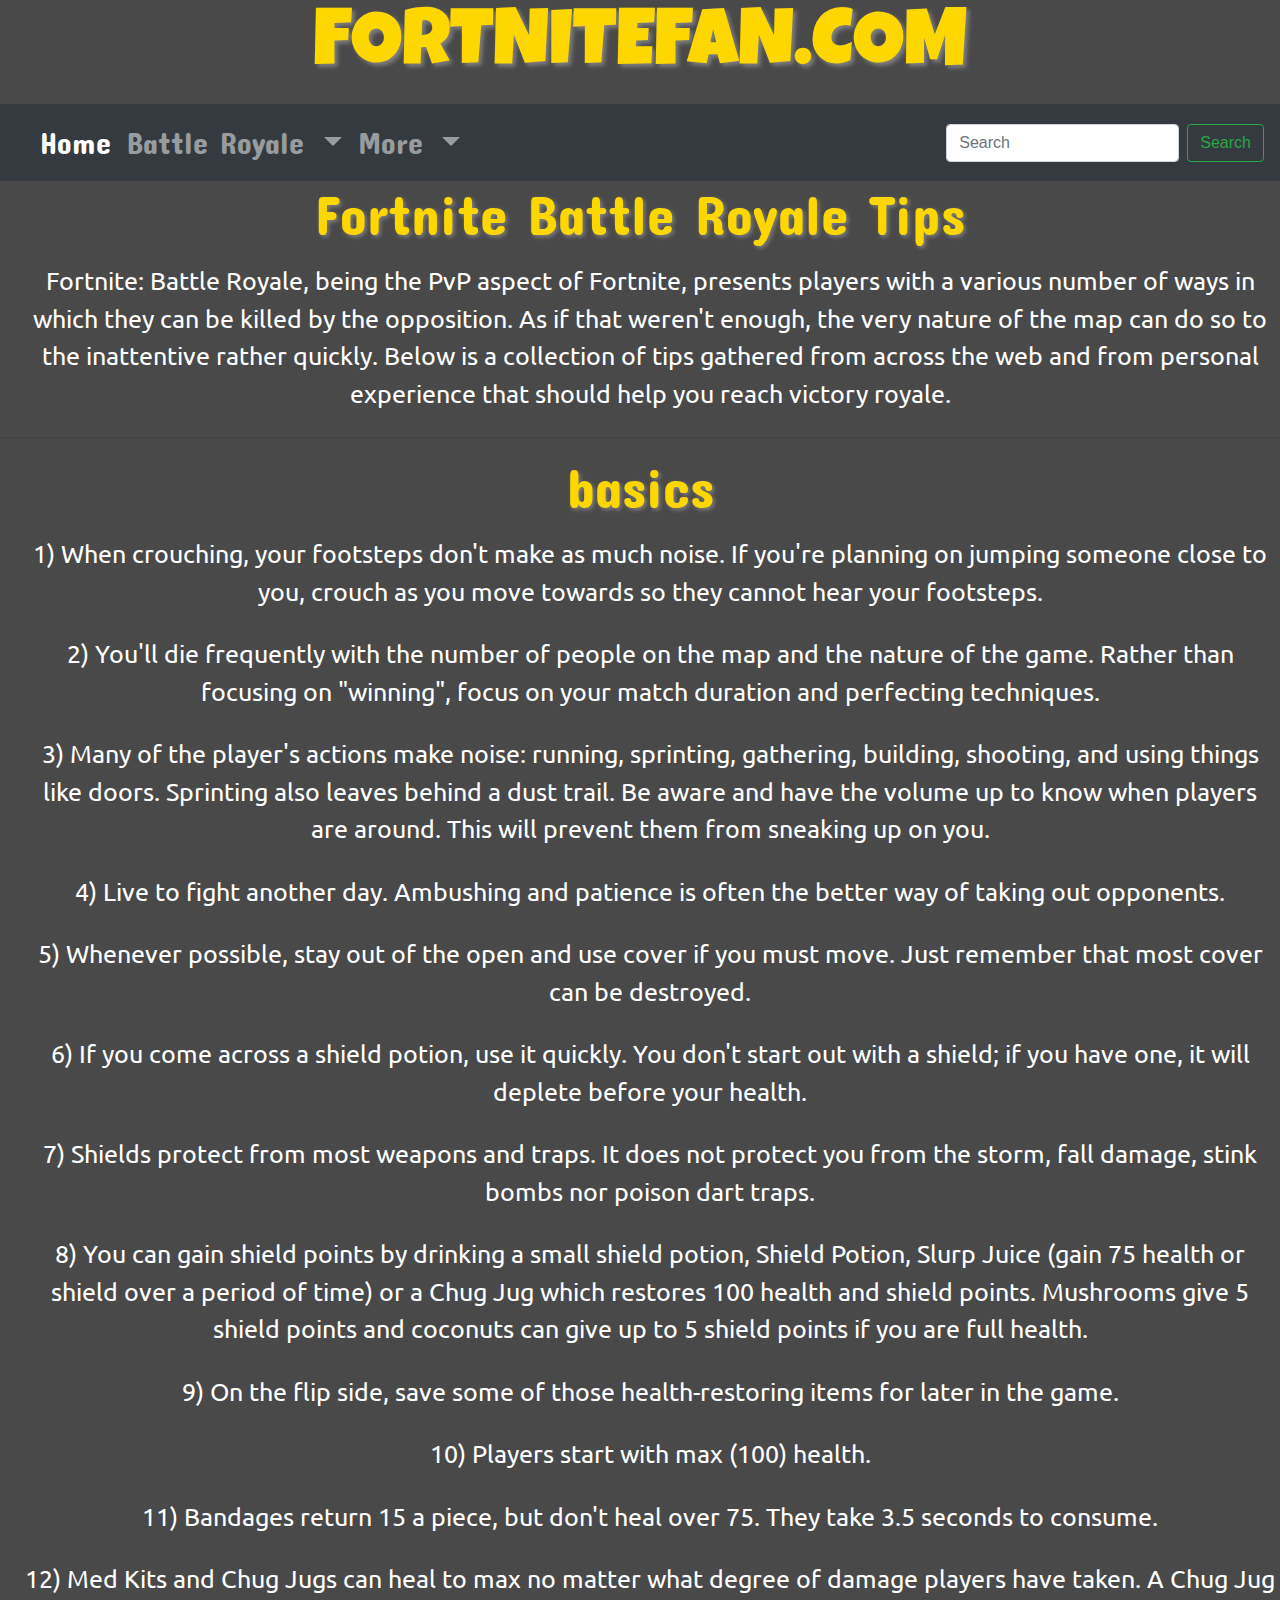
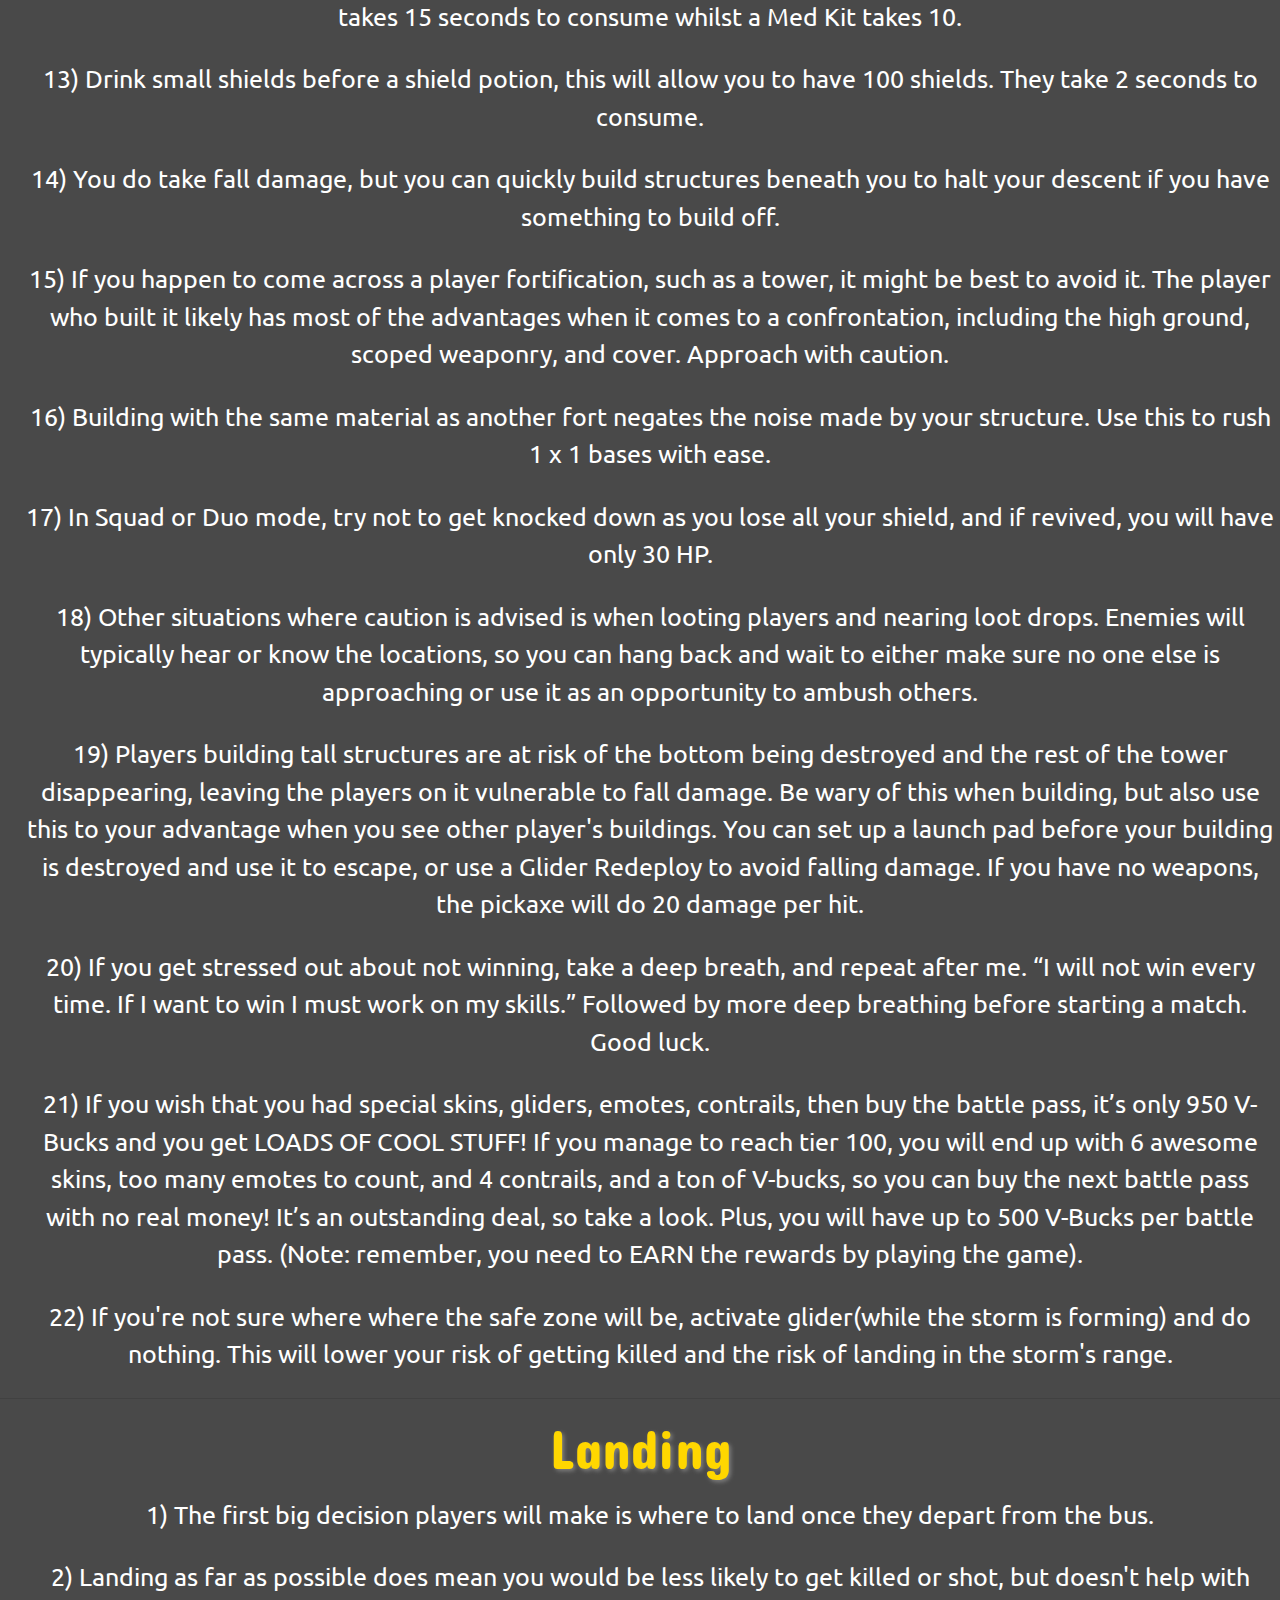
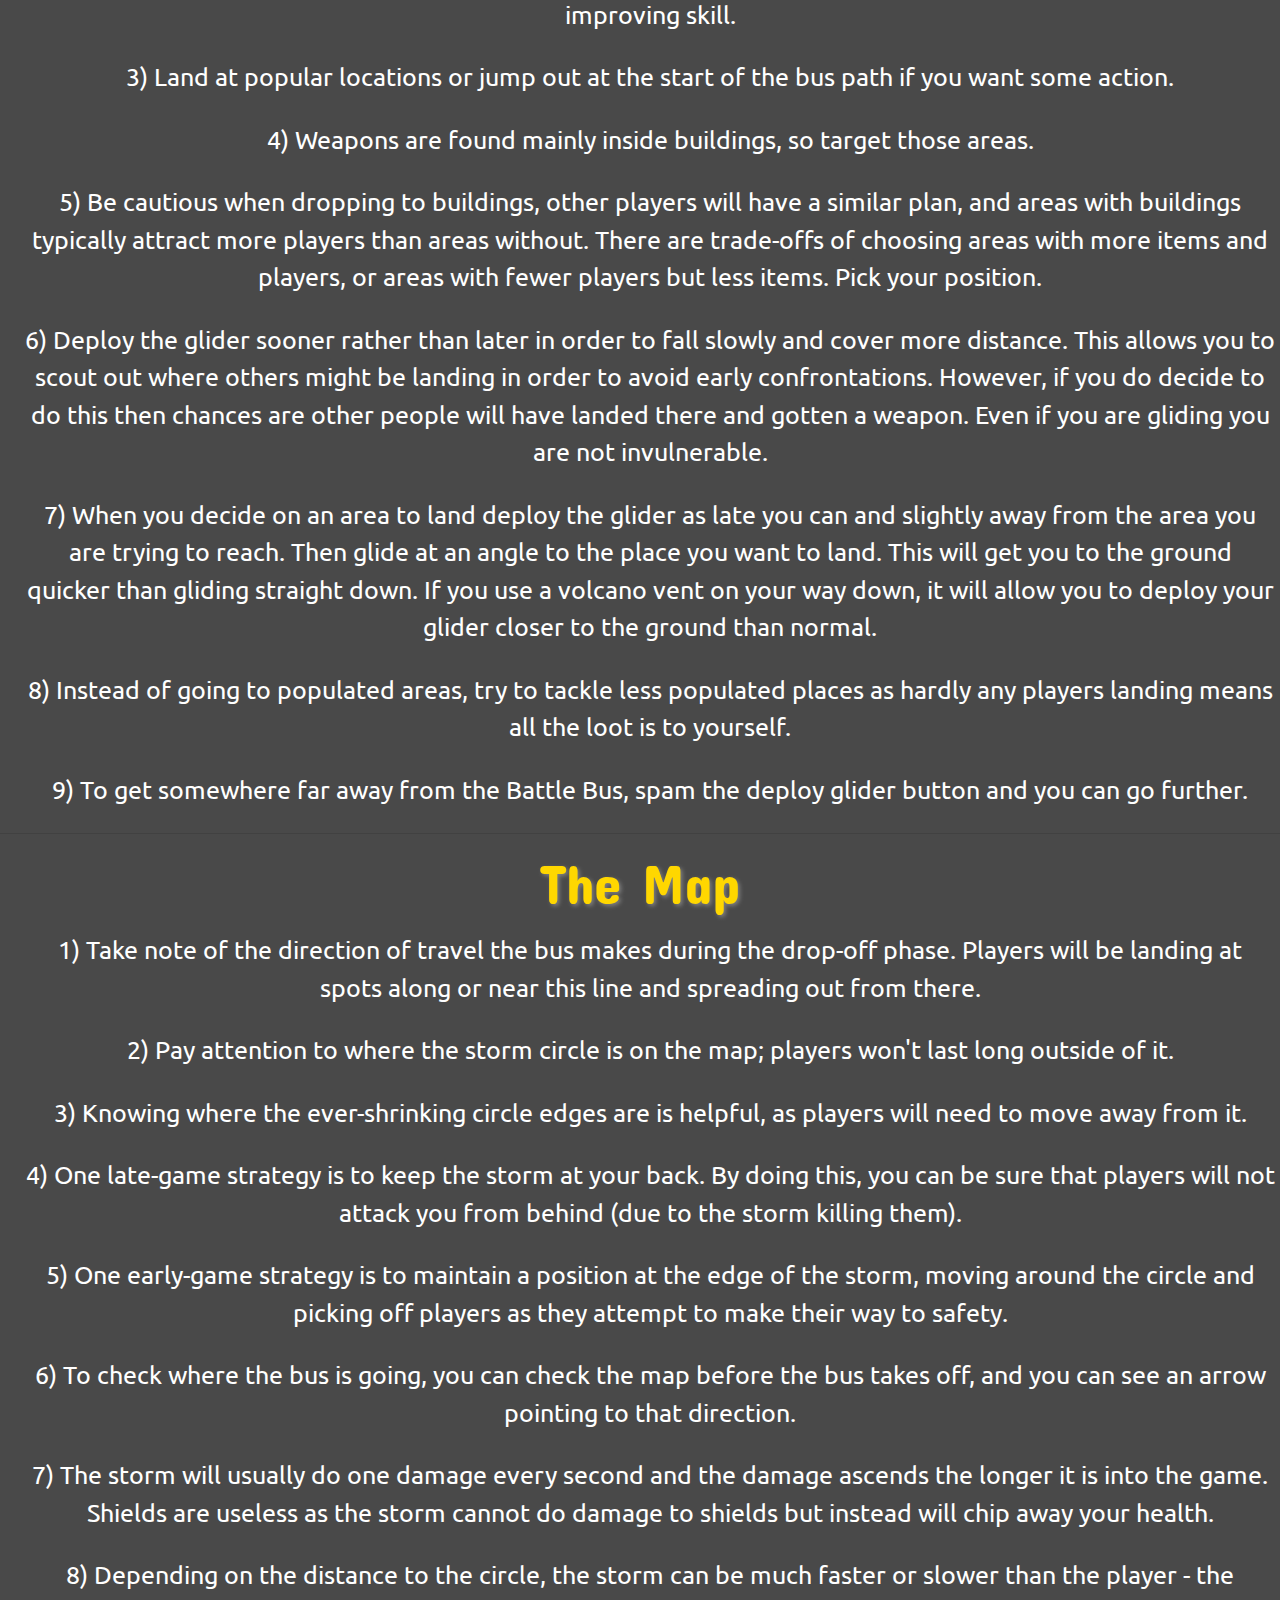
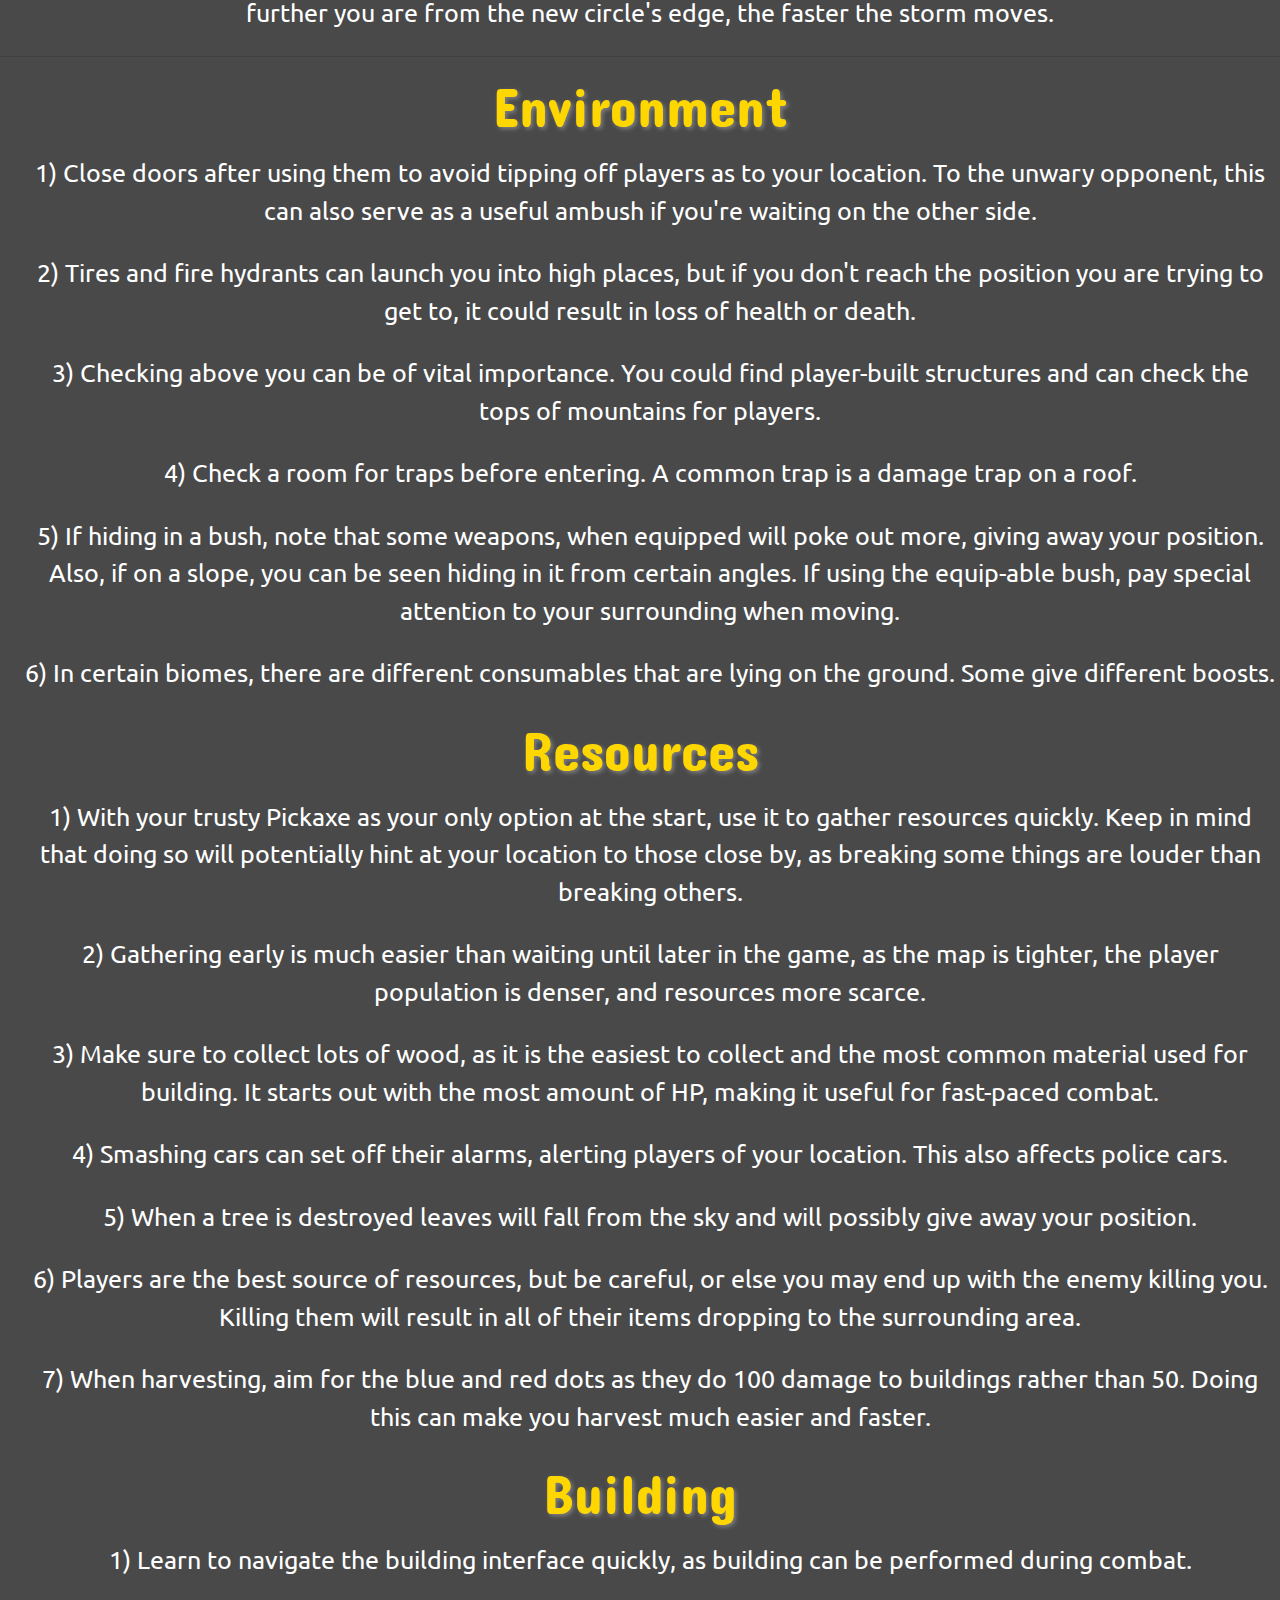
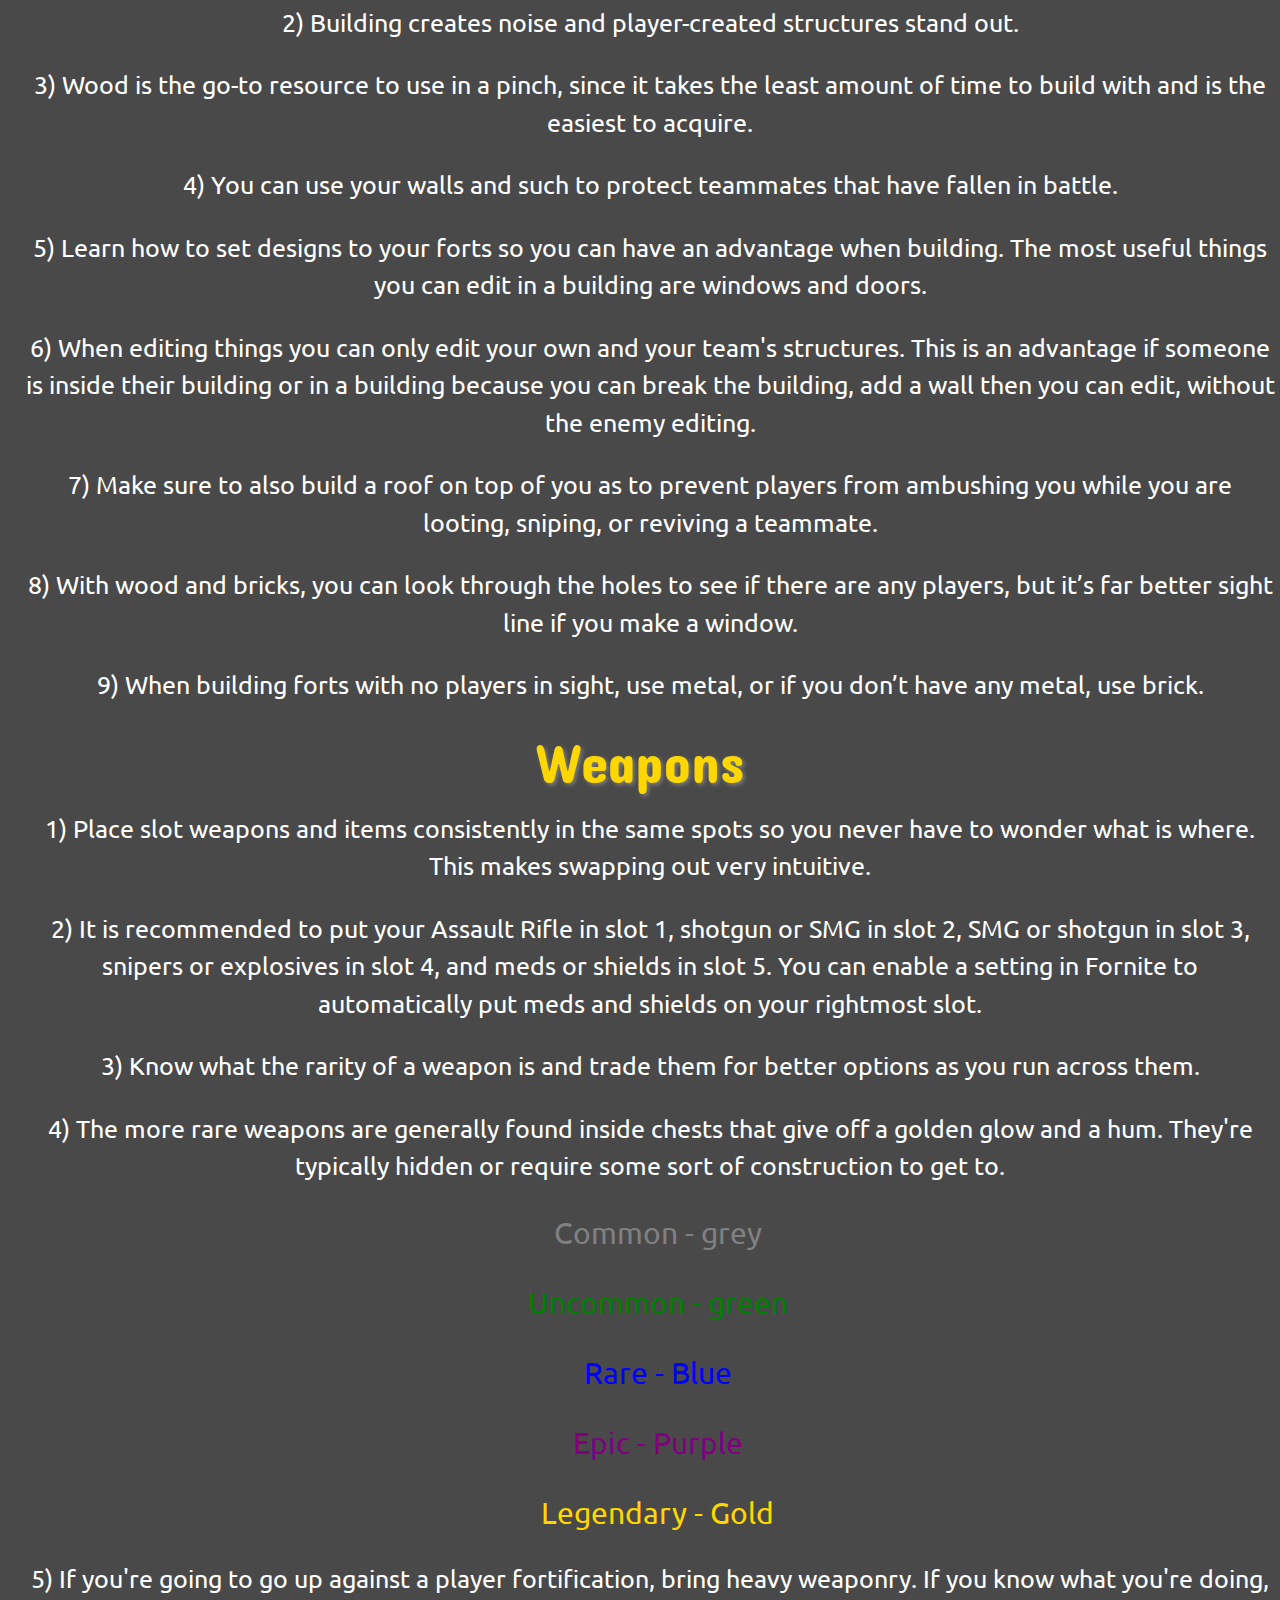
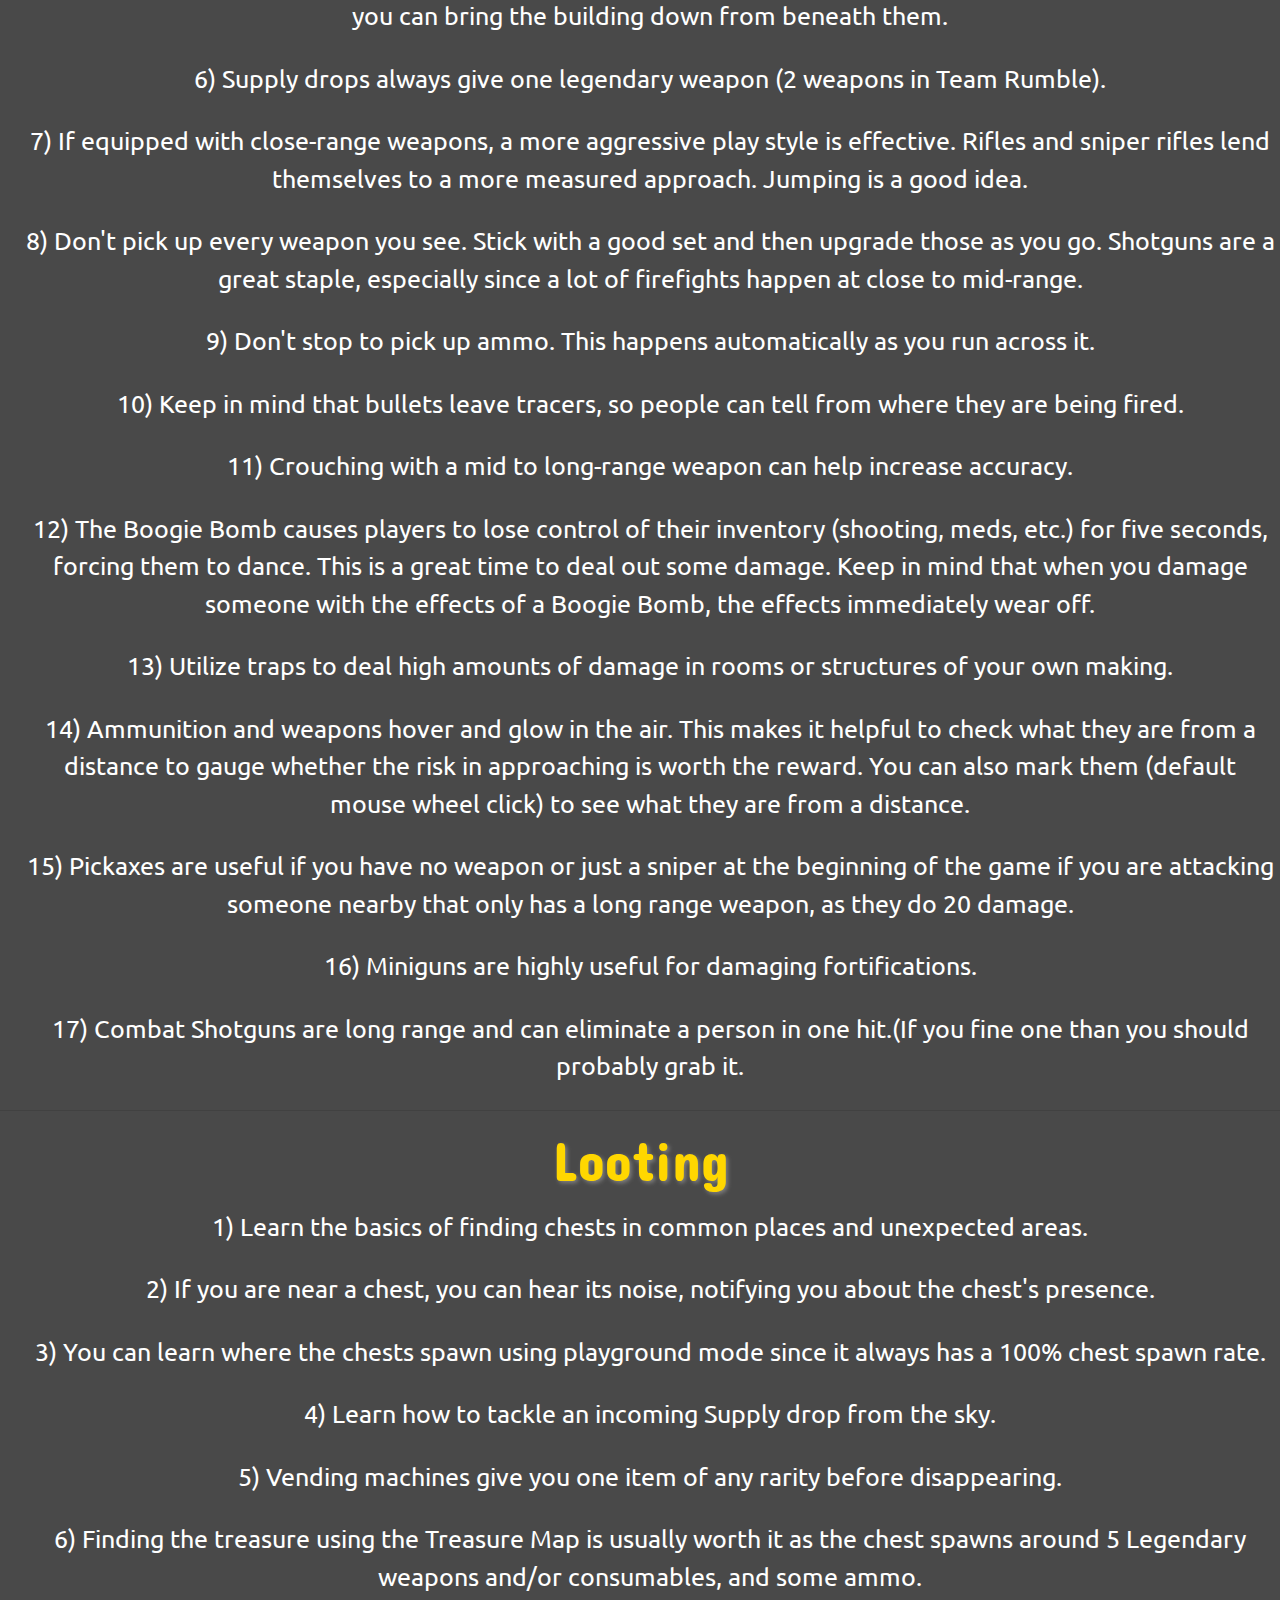
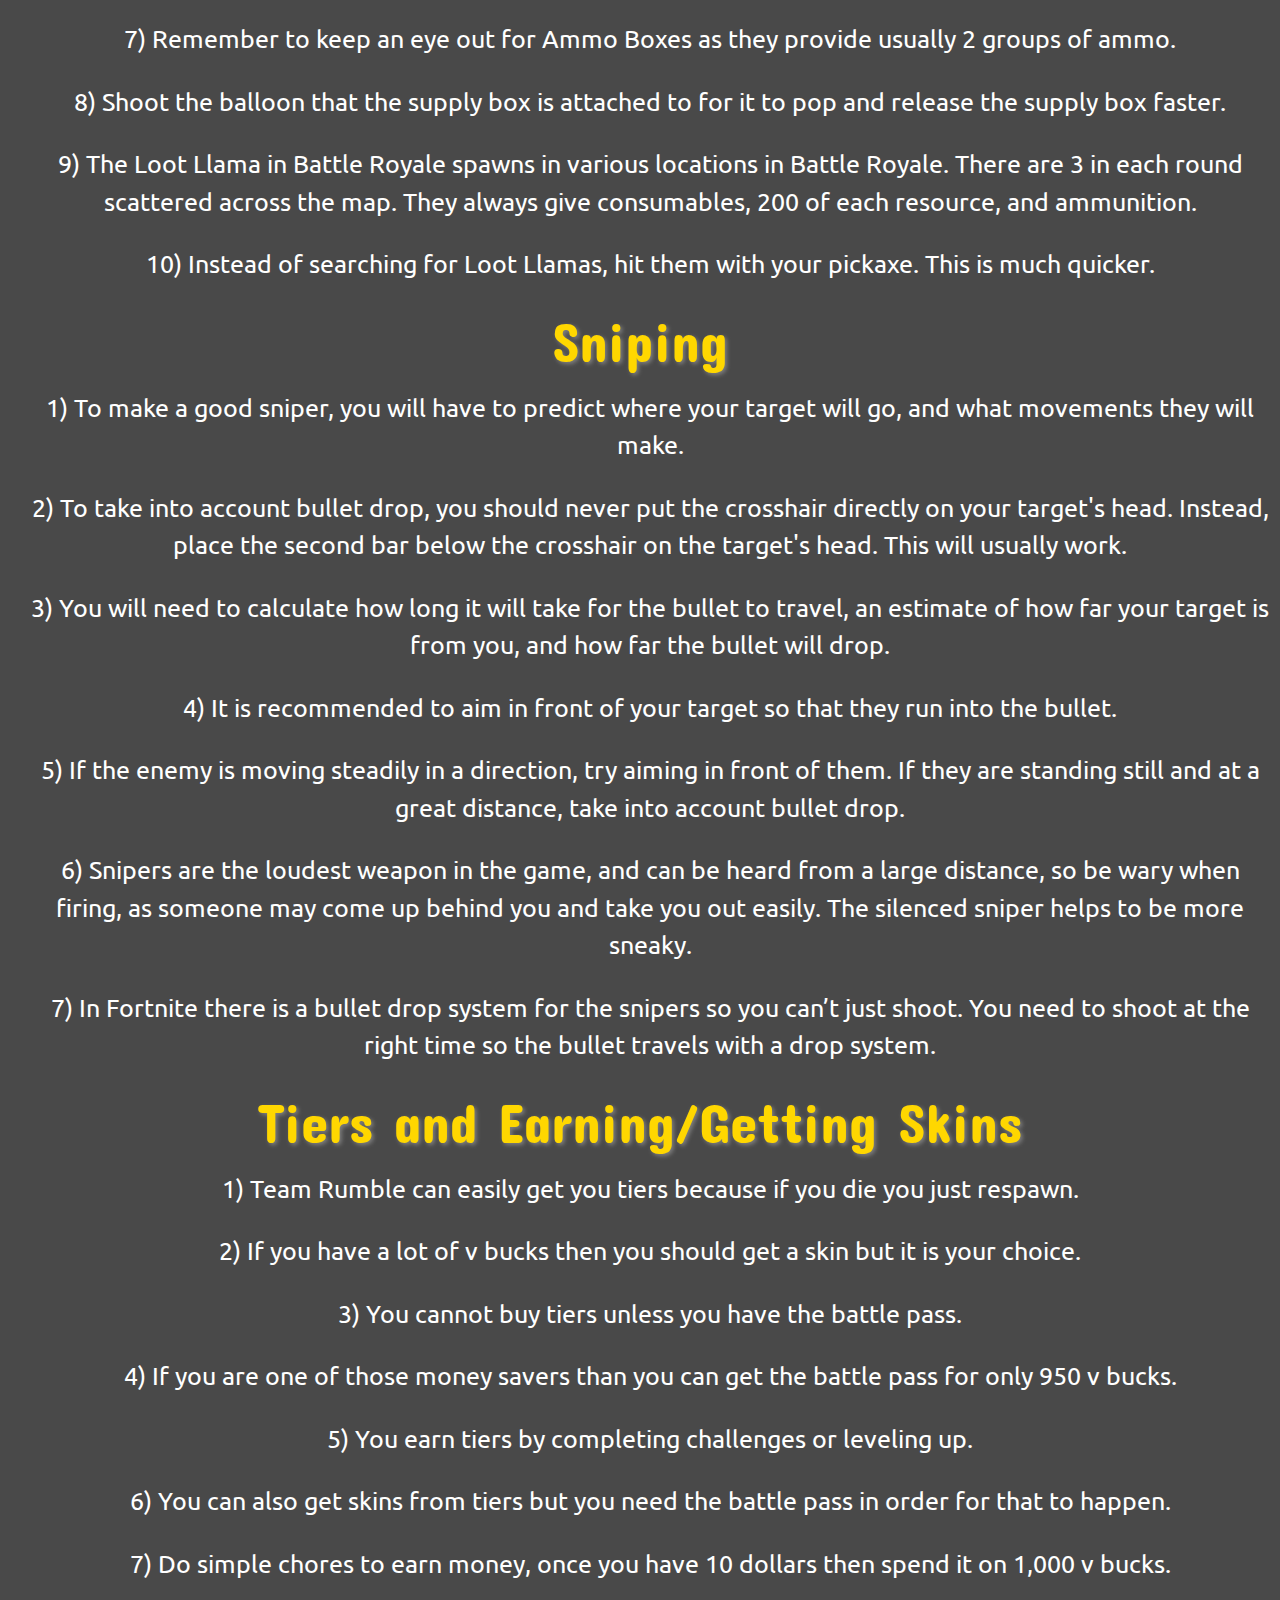
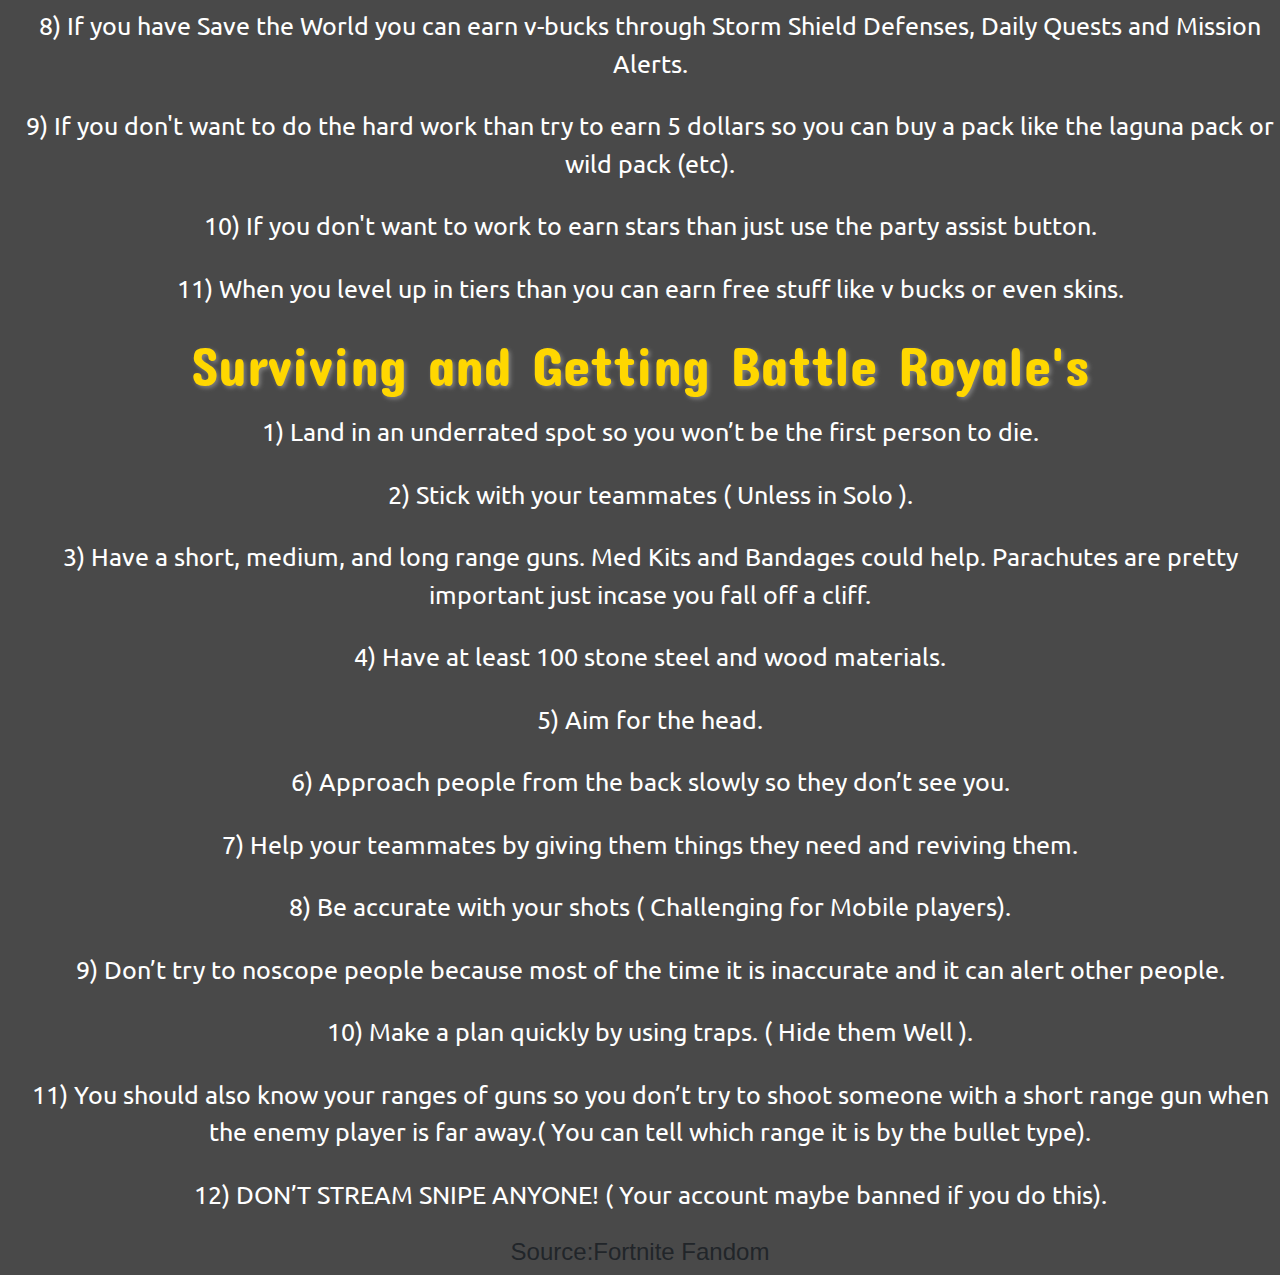
<file: tips.html>
<!DOCTYPE html>
<html>
  <!-- Required meta tags -->
  <meta charset="utf-8">
  <meta name="viewport" content="width=device-width, initial-scale=1.0">
<head>
  <!-- Title -->
  <title>Tips - FortniteFan</title>

  <!-- Fonts links -->
  <link href="https://fonts.googleapis.com/css?family=Concert+One|Luckiest+Guy|Ubuntu&display=swap" rel="stylesheet"> 

  <!-- Bootstrap CSS -->
  <link rel="stylesheet" href="https://stackpath.bootstrapcdn.com/bootstrap/4.3.1/css/bootstrap.min.css"
  integrity="sha384-ggOyR0iXCbMQv3Xipma34MD+dH/1fQ784/j6cY/iJTQUOhcWr7x9JvoRxT2MZw1T"
  crossorigin="anonymous">

  <!-- CSS -->
  <link rel="stylesheet" type="text/css" href="style.css">

</head>
<body>
	<div id="topdiv">
       <h1>FORTNITEFAN.COM</h1>

       <!-- Navbar -->
       <nav class="navbar navbar-expand-lg navbar-dark bg-dark">
        <a class="navbar-brand" href="#"></a>
        <button class="navbar-toggler" type="button" data-toggle="collapse" data-target="#navbarSupportedContent" aria-controls="navbarSupportedContent" aria-expanded="false" aria-label="Toggle navigation">
          <span class="navbar-toggler-icon"></span>
        </button>

        <div class="collapse navbar-collapse" id="navbarSupportedContent">
          <ul class="navbar-nav mr-auto">
            <li class="nav-item active">
              <a class="nav-link" href="index.html">Home</a>
            </li>

              <!-- Battle Royale Dropdown -->
              <li class="nav-item dropdown">
                <a class="nav-link dropdown-toggle" href="#" id="navbarDropdownMenuLink" role="button" data-toggle="dropdown" aria-haspopup="true" aria-expanded="false">
                  Battle Royale  
                </a>
                <div class="dropdown-menu" aria-labelledby="navbarDropdownMenuLink">
                  <a class="dropdown-item" href="tips.html">Tips</a>
                  <a class="dropdown-item" href="weapons.html">Weapons</a>
                  <a class="dropdown-item" href="#">Something else here</a>
                </div>
              </li>

              <!-- More Dropdown -->
              <li class="nav-item dropdown">
                <a class="nav-link dropdown-toggle" href="#" id="navbarDropdown" role="button" data-toggle="dropdown" aria-haspopup="true" aria-expanded="false">
                     More
                </a>
                <div class="dropdown-menu" aria-labelledby="navbarDropdown">
                  <a class="dropdown-item" href="">Official Discord Server</a>
                  <a class="dropdown-item" href="https://www.epicgames.com">Epic Games</a>
                  <a class="dropdown-item" href="">A</a>
                  <a class="dropdown-item" href="">Another action</a>
                  <a class="dropdown-item" href="">Something else here</a>
                </div>
              </li>
            <li class="nav-item">
            </li>
          </ul>
          <form class="form-inline my-2 my-lg-0">
            <input class="form-control mr-sm-2" type="search" placeholder="Search" aria-label="Search">
            <button class="btn btn-outline-success my-2 my-sm-0" type="submit">Search</button>
          </form>
        </div>
      </nav>
      
    </div>


    <div id="content">

        <h2 id="tips header">Fortnite Battle Royale Tips</h2>
        <p class="margin bigfont">Fortnite: Battle Royale, being the PvP aspect of Fortnite, presents players with a various number of ways in which they can be killed by the opposition. As if that weren't enough, the very nature of the map can do so to the inattentive rather quickly. Below is a collection of tips gathered from across the web and from personal experience that should help you reach victory royale.</p><hr>

        <!-- Basics -->
        <h2 id="basics">basics</h2>
        <p class="margin bigfont">1)  When crouching, your footsteps don't make as much noise. If you're planning on jumping someone close to you, crouch as you move towards so they cannot hear your footsteps.</p>
        <p class="margin bigfont">2)  You'll die frequently with the number of people on the map and the nature of the game. Rather than focusing on "winning", focus on your match duration and perfecting techniques.</p>
        <p class="margin bigfont">3)  Many of the player's actions make noise: running, sprinting, gathering, building, shooting, and using things like doors. Sprinting also leaves behind a dust trail. Be aware and have the volume up to know when players are around. This will prevent them from sneaking up on you.</p>
        <p class="margin bigfont">4)  Live to fight another day. Ambushing and patience is often the better way of taking out opponents.</p>
        <p class="margin bigfont">5)  Whenever possible, stay out of the open and use cover if you must move. Just remember that most cover can be destroyed.</p>
        <p class="margin bigfont">6)  If you come across a shield potion, use it quickly. You don't start out with a shield; if you have one, it will deplete before your health.</p>
        <p class="margin bigfont">7)  Shields protect from most weapons and traps. It does not protect you from the storm, fall damage, stink bombs nor poison dart traps.</p>
        <p class="margin bigfont">8)  You can gain shield points by drinking a small shield potion, Shield Potion, Slurp Juice (gain 75 health or shield over a period of time) or a Chug Jug which restores 100 health and shield points. Mushrooms give 5 shield points and coconuts can give up to 5 shield points if you are full health.</p>
        <p class="margin bigfont">9)  On the flip side, save some of those health-restoring items for later in the game.</p>
        <p class="margin bigfont">10)  Players start with max (100) health.</p>
        <p class="margin bigfont">11)  Bandages return 15 a piece, but don't heal over 75. They take 3.5 seconds to consume.</p>
        <p class="margin bigfont">12)  Med Kits and Chug Jugs can heal to max no matter what degree of damage players have taken. A Chug Jug takes 15 seconds to consume whilst a Med Kit takes 10.</p>
        <p class="margin bigfont">13)  Drink small shields before a shield potion, this will allow you to have 100 shields. They take 2 seconds to consume.</p>
        <p class="margin bigfont">14)  You do take fall damage, but you can quickly build structures beneath you to halt your descent if you have something to build off.</p>
        <p class="margin bigfont">15)  If you happen to come across a player fortification, such as a tower, it might be best to avoid it. The player who built it likely has most of the advantages when it comes to a confrontation, including the high ground, scoped weaponry, and cover. Approach with caution.</p>
        <p class="margin bigfont">16)  Building with the same material as another fort negates the noise made by your structure. Use this to rush 1 x 1 bases with ease.</p>
        <p class="margin bigfont">17)  In Squad or Duo mode, try not to get knocked down as you lose all your shield, and if revived, you will have only 30 HP.</p>
        <p class="margin bigfont">18)  Other situations where caution is advised is when looting players and nearing loot drops. Enemies will typically hear or know the locations, so you can hang back and wait to either make sure no one else is approaching or use it as an opportunity to ambush others.</p>
        <p class="margin bigfont">19)  Players building tall structures are at risk of the bottom being destroyed and the rest of the tower disappearing, leaving the players on it vulnerable to fall damage. Be wary of this when building, but also use this to your advantage when you see other player's buildings. You can set up a launch pad before your building is destroyed and use it to escape, or use a Glider Redeploy to avoid falling damage. If you have no weapons, the pickaxe will do 20 damage per hit.</p>
        <p class="margin bigfont">20)  If you get stressed out about not winning, take a deep breath, and repeat after me. “I will not win every time. If I want to win I must work on my skills.” Followed by more deep breathing before starting a match. Good luck.</p>
        <p class="margin bigfont">21)  If you wish that you had special skins, gliders, emotes, contrails, then buy the battle pass, it’s only 950 V-Bucks and you get LOADS OF COOL STUFF! If you manage to reach tier 100, you will end up with 6 awesome skins, too many emotes to count, and 4 contrails, and a ton of V-bucks, so you can buy the next battle pass with no real money! It’s an outstanding deal, so take a look. Plus, you will have up to 500 V-Bucks per battle pass. (Note: remember, you need to EARN the rewards by playing the game).</p>
        <p class="margin bigfont">22)  If you're not sure where where the safe zone will be, activate glider(while the storm is forming) and do nothing. This will lower your risk of getting killed and the risk of landing in the storm's range.</p><hr>

        <!-- Landing -->
        <h2 id="landing">Landing</h2>
        <p class="margin bigfont">1)  The first big decision players will make is where to land once they depart from the bus.</p>
        <p class="margin bigfont">2)  Landing as far as possible does mean you would be less likely to get killed or shot, but doesn't help with improving skill.</p>
        <p class="margin bigfont">3)  Land at popular locations or jump out at the start of the bus path if you want some action.</p>
        <p class="margin bigfont">4)  Weapons are found mainly inside buildings, so target those areas.</p>
        <p class="margin bigfont">5)  Be cautious when dropping to buildings, other players will have a similar plan, and areas with buildings typically attract more players than areas without. There are trade-offs of choosing areas with more items and players, or areas with fewer players but less items. Pick your position.</p>
        <p class="margin bigfont">6)  Deploy the glider sooner rather than later in order to fall slowly and cover more distance. This allows you to scout out where others might be landing in order to avoid early confrontations. However, if you do decide to do this then chances are other people will have landed there and gotten a weapon. Even if you are gliding you are not invulnerable.</p>
        <p class="margin bigfont">7)  When you decide on an area to land deploy the glider as late you can and slightly away from the area you are trying to reach. Then glide at an angle to the place you want to land. This will get you to the ground quicker than gliding straight down. If you use a volcano vent on your way down, it will allow you to deploy your glider closer to the ground than normal.</p>
        <p class="margin bigfont">8)  Instead of going to populated areas, try to tackle less populated places as hardly any players landing means all the loot is to yourself.</p>
        <p class="margin bigfont">9)  To get somewhere far away from the Battle Bus, spam the deploy glider button and you can go further.</p><hr>

        <!-- The Map -->
        <h2 id="the map">The Map</h2>
        <p class="margin bigfont">1)  Take note of the direction of travel the bus makes during the drop-off phase. Players will be landing at spots along or near this line and spreading out from there.</p>
        <p class="margin bigfont">2)  Pay attention to where the storm circle is on the map; players won't last long outside of it.</p>
        <p class="margin bigfont">3)  Knowing where the ever-shrinking circle edges are is helpful, as players will need to move away from it.</p>
        <p class="margin bigfont">4)  One late-game strategy is to keep the storm at your back. By doing this, you can be sure that players will not attack you from behind (due to the storm killing them).</p>
        <p class="margin bigfont">5)  One early-game strategy is to maintain a position at the edge of the storm, moving around the circle and picking off players as they attempt to make their way to safety.</p>
        <p class="margin bigfont">6)  To check where the bus is going, you can check the map before the bus takes off, and you can see an arrow pointing to that direction.</p>
        <p class="margin bigfont">7)  The storm will usually do one damage every second and the damage ascends the longer it is into the game. Shields are useless as the storm cannot do damage to shields but instead will chip away your health.</p>
        <p class="margin bigfont">8)  Depending on the distance to the circle, the storm can be much faster or slower than the player - the further you are from the new circle's edge, the faster the storm moves.</p><hr>


        <!-- Environment -->
        <h2 id="environment">Environment</h2>
        <p class="margin bigfont">1)  Close doors after using them to avoid tipping off players as to your location. To the unwary opponent, this can also serve as a useful ambush if you're waiting on the other side.</p>
        <p class="margin bigfont">2)  Tires and fire hydrants can launch you into high places, but if you don't reach the position you are trying to get to, it could result in loss of health or death.</p>
        <p class="margin bigfont">3)  Checking above you can be of vital importance. You could find player-built structures and can check the tops of mountains for players.</p>
        <p class="margin bigfont">4)  Check a room for traps before entering. A common trap is a damage trap on a roof.</p>
        <p class="margin bigfont">5)  If hiding in a bush, note that some weapons, when equipped will poke out more, giving away your position. Also, if on a slope, you can be seen hiding in it from certain angles. If using the equip-able bush, pay special attention to your surrounding when moving.</p>
        <p class="margin bigfont">6)  In certain biomes, there are different consumables that are lying on the ground. Some give different boosts.</p>

        <!-- Resources -->
        <h2 id="resources">Resources</h2>
        <p class="margin bigfont">1)  With your trusty Pickaxe as your only option at the start, use it to gather resources quickly. Keep in mind that doing so will potentially hint at your location to those close by, as breaking some things are louder than breaking others.</p>
        <p class="margin bigfont">2)  Gathering early is much easier than waiting until later in the game, as the map is tighter, the player population is denser, and resources more scarce.</p>
        <p class="margin bigfont">3)  Make sure to collect lots of wood, as it is the easiest to collect and the most common material used for building. It starts out with the most amount of HP, making it useful for fast-paced combat.</p>
        <p class="margin bigfont">4)  Smashing cars can set off their alarms, alerting players of your location. This also affects police cars.</p>
        <p class="margin bigfont">5)  When a tree is destroyed leaves will fall from the sky and will possibly give away your position.</p>
        <p class="margin bigfont">6)  Players are the best source of resources, but be careful, or else you may end up with the enemy killing you. Killing them will result in all of their items dropping to the surrounding area.</p>
        <p class="margin bigfont">7)  When harvesting, aim for the blue and red dots as they do 100 damage to buildings rather than 50. Doing this can make you harvest much easier and faster.</p>

        <!-- Building -->
        <h2 id="building">Building</h2>
        <p class="margin bigfont">1)  Learn to navigate the building interface quickly, as building can be performed during combat.</p>
        <p class="margin bigfont">2)  Building creates noise and player-created structures stand out.</p>
        <p class="margin bigfont">3)  Wood is the go-to resource to use in a pinch, since it takes the least amount of time to build with and is the easiest to acquire.</p>
        <p class="margin bigfont">4)  You can use your walls and such to protect teammates that have fallen in battle.</p>
        <p class="margin bigfont">5)  Learn how to set designs to your forts so you can have an advantage when building. The most useful things you can edit in a building are windows and doors.</p>
        <p class="margin bigfont">6)  When editing things you can only edit your own and your team's structures. This is an advantage if someone is inside their building or in a building because you can break the building, add a wall then you can edit, without the enemy editing.</p>
        <p class="margin bigfont">7)  Make sure to also build a roof on top of you as to prevent players from ambushing you while you are looting, sniping, or reviving a teammate.</p>
        <p class="margin bigfont">8)  With wood and bricks, you can look through the holes to see if there are any players, but it’s far better sight line if you make a window.</p>
        <p class="margin bigfont">9)  When building forts with no players in sight, use metal, or if you don’t have any metal, use brick.</p>

        <!-- Weapons -->
        <h2 id="weapons">Weapons</h2>
        <p class="margin bigfont">1)  Place slot weapons and items consistently in the same spots so you never have to wonder what is where. This makes swapping out very intuitive.</p>
        <p class="margin bigfont">2)  It is recommended to put your Assault Rifle in slot 1, shotgun or SMG in slot 2, SMG or shotgun in slot 3, snipers or explosives in slot 4, and meds or shields in slot 5. You can enable a setting in Fornite to automatically put meds and shields on your rightmost slot.</p>
        <p class="margin bigfont">3)  Know what the rarity of a weapon is and trade them for better options as you run across them.</p>
        <p class="margin bigfont">4)  The more rare weapons are generally found inside chests that give off a golden glow and a hum. They're typically hidden or require some sort of construction to get to.</p>
        <p class="rarity common">Common - grey</p>
        <p class="rarity uncommon">Uncommon - green</p>
        <p class="rarity rare">Rare - Blue</p>
        <p class="rarity epic">Epic - Purple</p>
        <p class="rarity legendary">Legendary - Gold</p>
        <p class="margin bigfont">5)  If you're going to go up against a player fortification, bring heavy weaponry. If you know what you're doing, you can bring the building down from beneath them.</p>
        <p class="margin bigfont">6)  Supply drops always give one legendary weapon (2 weapons in Team Rumble).</p>
        <p class="margin bigfont">7)  If equipped with close-range weapons, a more aggressive play style is effective. Rifles and sniper rifles lend themselves to a more measured approach. Jumping is a good idea.</p>
        <p class="margin bigfont">8)  Don't pick up every weapon you see. Stick with a good set and then upgrade those as you go. Shotguns are a great staple, especially since a lot of firefights happen at close to mid-range.</p>
        <p class="margin bigfont">9)  Don't stop to pick up ammo. This happens automatically as you run across it.</p>
        <p class="margin bigfont">10)  Keep in mind that bullets leave tracers, so people can tell from where they are being fired.</p>
        <p class="margin bigfont">11)  Crouching with a mid to long-range weapon can help increase accuracy.</p>
        <p class="margin bigfont">12)  The Boogie Bomb causes players to lose control of their inventory (shooting, meds, etc.) for five seconds, forcing them to dance. This is a great time to deal out some damage. Keep in mind that when you damage someone with the effects of a Boogie Bomb, the effects immediately wear off.</p>
        <p class="margin bigfont">13)  Utilize traps to deal high amounts of damage in rooms or structures of your own making.</p>
        <p class="margin bigfont">14)  Ammunition and weapons hover and glow in the air. This makes it helpful to check what they are from a distance to gauge whether the risk in approaching is worth the reward. You can also mark them (default mouse wheel click) to see what they are from a distance.</p>
        <p class="margin bigfont">15)  Pickaxes are useful if you have no weapon or just a sniper at the beginning of the game if you are attacking someone nearby that only has a long range weapon, as they do 20 damage.</p>
        <p class="margin bigfont">16)  Miniguns are highly useful for damaging fortifications.</p>
        <p class="margin bigfont">17)  Combat Shotguns are long range and can eliminate a person in one hit.(If you fine one than you should probably grab it.</p><hr>

        <!-- Looting -->
        <h2 id="looting">Looting</h2>
        <p class="margin bigfont">1)  Learn the basics of finding chests in common places and unexpected areas.</p>
        <p class="margin bigfont">2)  If you are near a chest, you can hear its noise, notifying you about the chest's presence.</p>
        <p class="margin bigfont">3)  You can learn where the chests spawn using playground mode since it always has a 100% chest spawn rate.</p>
        <p class="margin bigfont">4)  Learn how to tackle an incoming Supply drop from the sky.</p>
        <p class="margin bigfont">5)  Vending machines give you one item of any rarity before disappearing.</p>
        <p class="margin bigfont">6)  Finding the treasure using the Treasure Map is usually worth it as the chest spawns around 5 Legendary weapons and/or consumables, and some ammo.</p>
        <p class="margin bigfont">7)  Remember to keep an eye out for Ammo Boxes as they provide usually 2 groups of ammo.</p>
        <p class="margin bigfont">8)  Shoot the balloon that the supply box is attached to for it to pop and release the supply box faster.</p>
        <p class="margin bigfont">9)  The Loot Llama in Battle Royale spawns in various locations in Battle Royale. There are 3 in each round scattered across the map. They always give consumables, 200 of each resource, and ammunition.</p>
        <p class="margin bigfont">10)  Instead of searching for Loot Llamas, hit them with your pickaxe. This is much quicker.</p>

        <!-- Sniping -->
        <h2 id="sniping">Sniping</h2>
        <p class="margin bigfont">1)  To make a good sniper, you will have to predict where your target will go, and what movements they will make.</p>
        <p class="margin bigfont">2)  To take into account bullet drop, you should never put the crosshair directly on your target's head. Instead, place the second bar below the crosshair on the target's head. This will usually work.</p>
        <p class="margin bigfont">3)  You will need to calculate how long it will take for the bullet to travel, an estimate of how far your target is from you, and how far the bullet will drop.</p>
        <p class="margin bigfont">4)  It is recommended to aim in front of your target so that they run into the bullet.</p>
        <p class="margin bigfont">5)  If the enemy is moving steadily in a direction, try aiming in front of them. If they are standing still and at a great distance, take into account bullet drop.</p>
        <p class="margin bigfont">6)  Snipers are the loudest weapon in the game, and can be heard from a large distance, so be wary when firing, as someone may come up behind you and take you out easily. The silenced sniper helps to be more sneaky.</p>
        <p class="margin bigfont">7)  In Fortnite there is a bullet drop system for the snipers so you can’t just shoot. You need to shoot at the right time so the bullet travels with a drop system.</p>

        <!-- Tiers and Skins -->
        <h2 id="tiers and skins">Tiers and Earning/Getting Skins</h2>
        <p class="margin bigfont">1)  Team Rumble can easily get you tiers because if you die you just respawn.</p>
        <p class="margin bigfont">2)  If you have a lot of v bucks then you should get a skin but it is your choice.</p>
        <p class="margin bigfont">3)  You cannot buy tiers unless you have the battle pass.</p>
        <p class="margin bigfont">4)  If you are one of those money savers than you can get the battle pass for only 950 v bucks.</p>
        <p class="margin bigfont">5)  You earn tiers by completing challenges or leveling up.</p>
        <p class="margin bigfont">6)  You can also get skins from tiers but you need the battle pass in order for that to happen.</p>
        <p class="margin bigfont">7)  Do simple chores to earn money, once you have 10 dollars then spend it on 1,000 v bucks.</p>
        <p class="margin bigfont">8)  If you have Save the World you can earn v-bucks through Storm Shield Defenses, Daily Quests and Mission Alerts.</p>
        <p class="margin bigfont">9)  If you don't want to do the hard work than try to earn 5 dollars so you can buy a pack like the laguna pack or wild pack (etc).</p>
        <p class="margin bigfont">10)  If you don't want to work to earn stars than just use the party assist button.</p>
        <p class="margin bigfont">11)  When you level up in tiers than you can earn free stuff like v bucks or even skins.</p>

        <!-- Surviving and Getting Battle Royale's -->
        <h2 id="Survive and Battle Royale">Surviving and Getting Battle Royale's</h2>
        <p class="margin bigfont">1)  Land in an underrated spot so you won’t be the first person to die.</p>
        <p class="margin bigfont">2)  Stick with your teammates ( Unless in Solo ).</p>
        <p class="margin bigfont">3)  Have a short, medium, and long range guns. Med Kits and Bandages could help. Parachutes are pretty important just incase you fall off a cliff.</p>
        <p class="margin bigfont">4)  Have at least 100 stone steel and wood materials.</p>
        <p class="margin bigfont">5)  Aim for the head.</p>
        <p class="margin bigfont">6)  Approach people from the back slowly so they don’t see you.</p>
        <p class="margin bigfont">7)  Help your teammates by giving them things they need and reviving them.</p>
        <p class="margin bigfont">8)  Be accurate with your shots ( Challenging for Mobile players).</p>
        <p class="margin bigfont">9)  Don’t try to noscope people because most of the time it is inaccurate and it can alert other people.</p>
        <p class="margin bigfont">10)  Make a plan quickly by using traps. ( Hide them Well ).</p>
        <p class="margin bigfont">11)  You should also know your ranges of guns so you don’t try to shoot someone with a short range gun when the enemy player is far away.( You can tell which range it is by the bullet type).</p>
        <p class="margin bigfont">12)  DON’T STREAM SNIPE ANYONE! ( Your account maybe banned if you do this).</p>
        








        <a href="https://fortnite.fandom.com/wiki/Fortnite:_Battle_Royale_Tips"></a>
        <h4>Source:Fortnite Fandom</h4>

    </div>
    <script src="https://code.jquery.com/jquery-3.3.1.slim.min.js" integrity="sha384-q8i/X+965DzO0rT7abK41JStQIAqVgRVzpbzo5smXKp4YfRvH+8abtTE1Pi6jizo" crossorigin="anonymous"></script>
<script src="https://cdnjs.cloudflare.com/ajax/libs/popper.js/1.14.7/umd/popper.min.js" integrity="sha384-UO2eT0CpHqdSJQ6hJty5KVphtPhzWj9WO1clHTMGa3JDZwrnQq4sF86dIHNDz0W1" crossorigin="anonymous"></script>
<script src="https://stackpath.bootstrapcdn.com/bootstrap/4.3.1/js/bootstrap.min.js" integrity="sha384-JjSmVgyd0p3pXB1rRibZUAYoIIy6OrQ6VrjIEaFf/nJGzIxFDsf4x0xIM+B07jRM" crossorigin="anonymous"></script>
</body>
</html>
</file>
<file: style.css>
body {
	text-align: center;
	background-color: rgb(73, 73, 73);
}

/* Fonts and words */
.rarity {
	font-family: 'Ubuntu', sans-serif;
	font-size:30px;
	margin-bottom: 25px;
	margin-left: 40px;
	margin-top: 15px;
	margin-right: 5px;
}

.common {
	color: grey;
}

.uncommon {
	color: green;
}

.rare {
	color: blue;
}

.epic {
	color: purple;
}

.legendary {
	color: gold;
}
.margin {
	margin-bottom: 25px;
	margin-left: 25px;
	margin-top: 15px;
	margin-right: 5px;
}

.bigfont {
	font-family: 'Ubuntu', sans-serif;
	color: white;
	font-size:25px;
}

#smallfont {
	font-size: 18px;
}

h1 {
	font-size: 80px;
    color: gold;
	font-family: 'Luckiest Guy', cursive;
	text-align: center;
	display: flex;
	flex-wrap: wrap;
	justify-content: center;
	text-shadow: 3px 3px 4px grey;
}

h2{
	font-size: 55px;
	color: gold;
    font-family: 'Concert One', cursive;
	text-align: center;
	display: block;
	flex-wrap: wrap;
	justify-content: center;
	text-align: center;
	text-shadow: 2px 2px 4px grey;
}

a { 
	font-family: 'Concert One', cursive;
	color:gold;
	font-size: 30px;
}

/* images */

.img-right {
	width: 450px;
	float: right;
	margin-top: 30px;
	margin-right: 30px;
	margin-left: 30px;
	margin-bottom: 30px;
}
.img-left {
	width: 450px;
	float: left;
	margin-top: 30px;
	margin-right: 30px;
	margin-left: 30px;
	margin-bottom: 30px;
}

.source {
	text-align: center;
}



@media screen and (max-width: 800px) {
	.img-left, .img-right {
	width: 97%;
	margin-top: 10px;
	margin-right: 5px;
	margin-left: 5px;
	margin-bottom: 5px;
	}
	
	h2 {
	font-size: 35px;
	margin-left: 10px;
	margin-right: 10px;
	margin-top: 5px;
	margin-bottom: 5px;
	}

	h1 {
	font-size: 40px;
	margin-top: 10px;
	margin-bottom: 10px;	
	}

	.bigfont {
	font-size: 17px;
	font-family: 'Ubuntu', sans-serif;
	margin-left: 5px;
	margin-right: 5px;
	}

	a {
	font-size: 20px;
	}

	.rarity {
	font-size: 20px;
	
	}
}

.text-lighter {
	font-weight: lighter;
}
</file>
